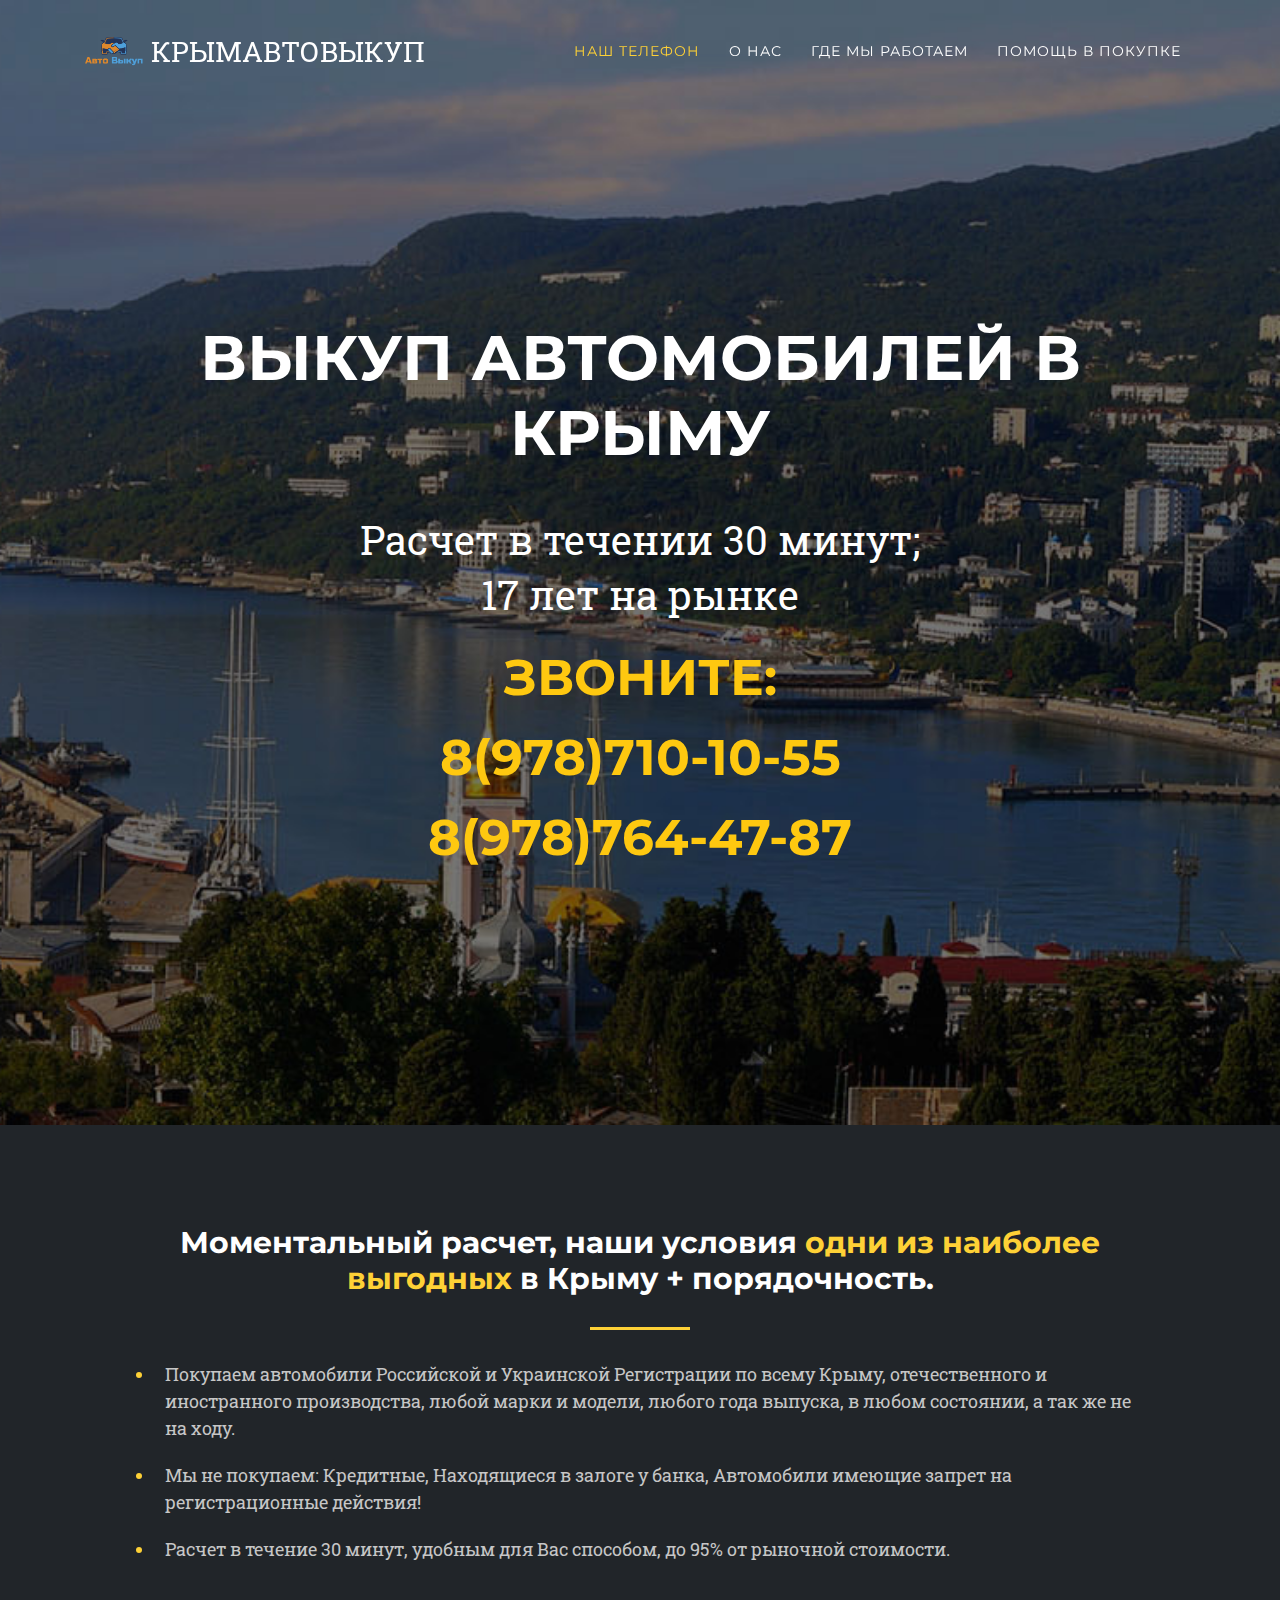
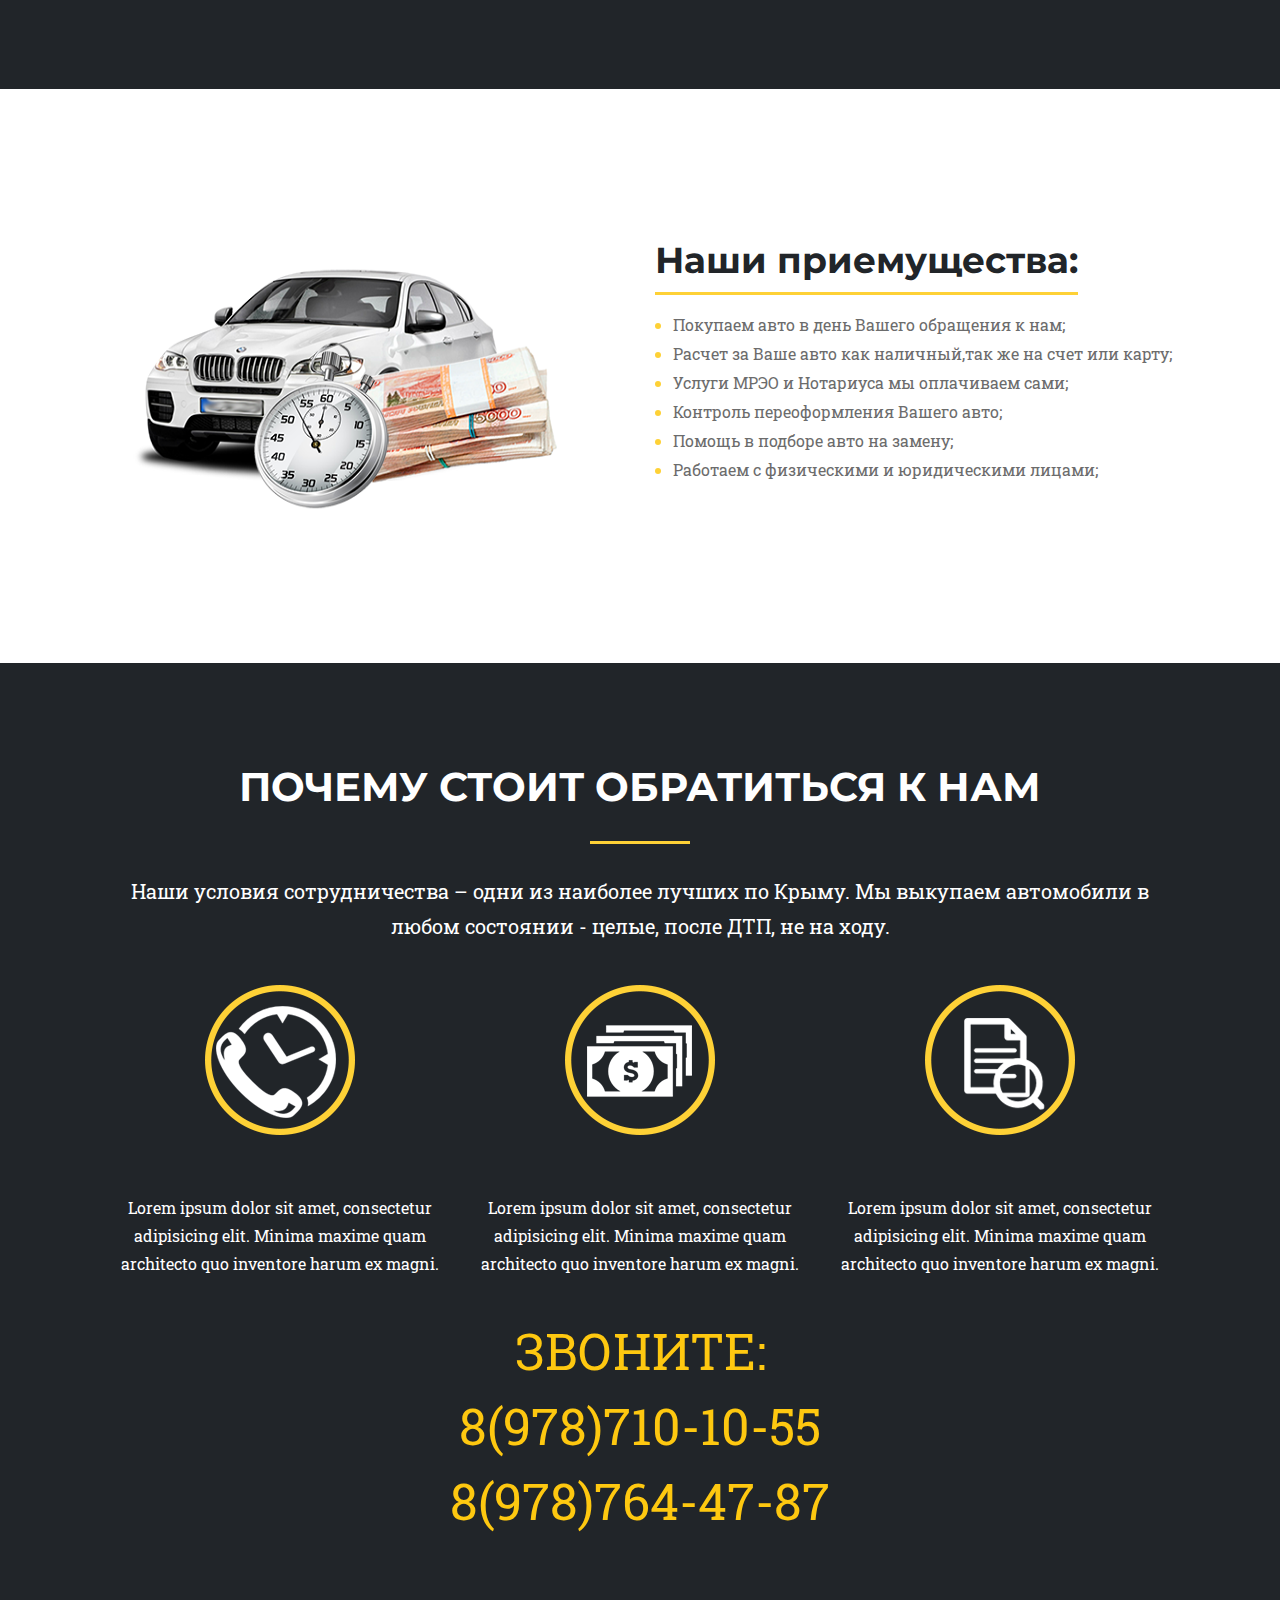
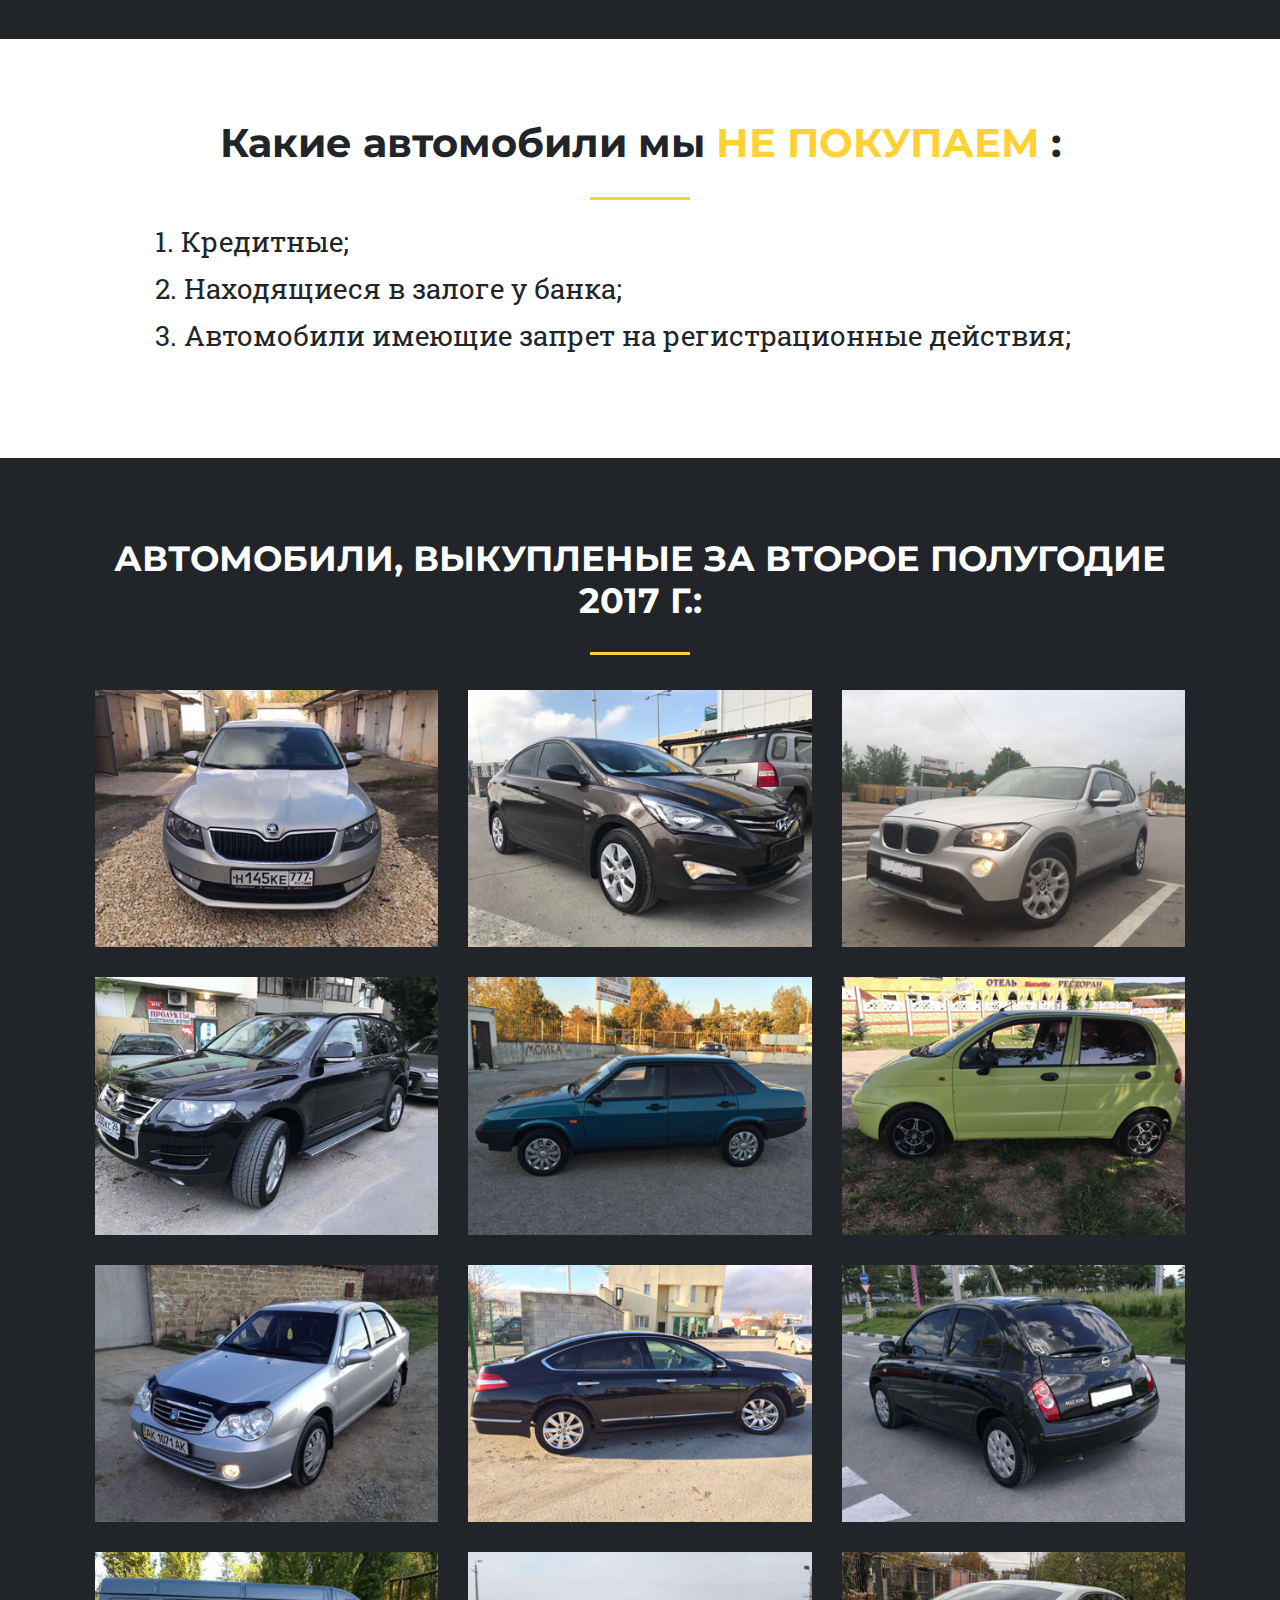
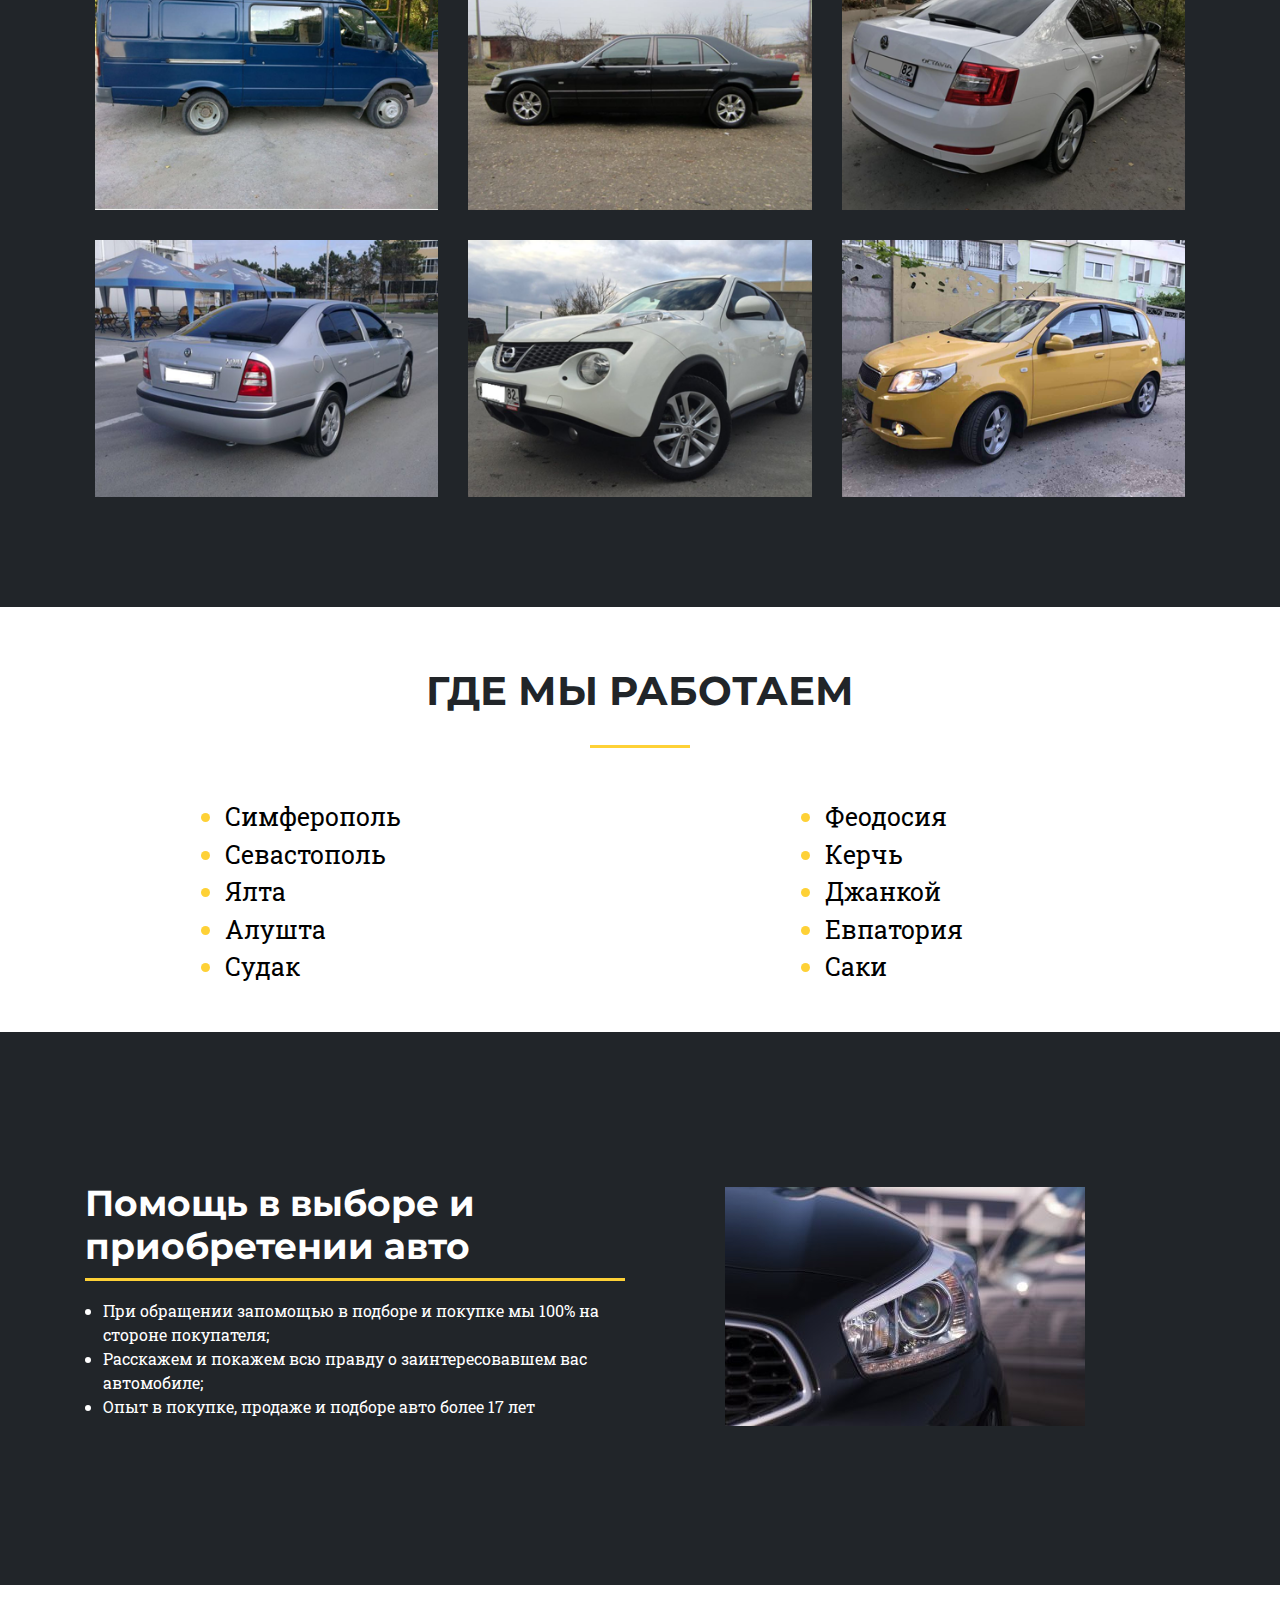
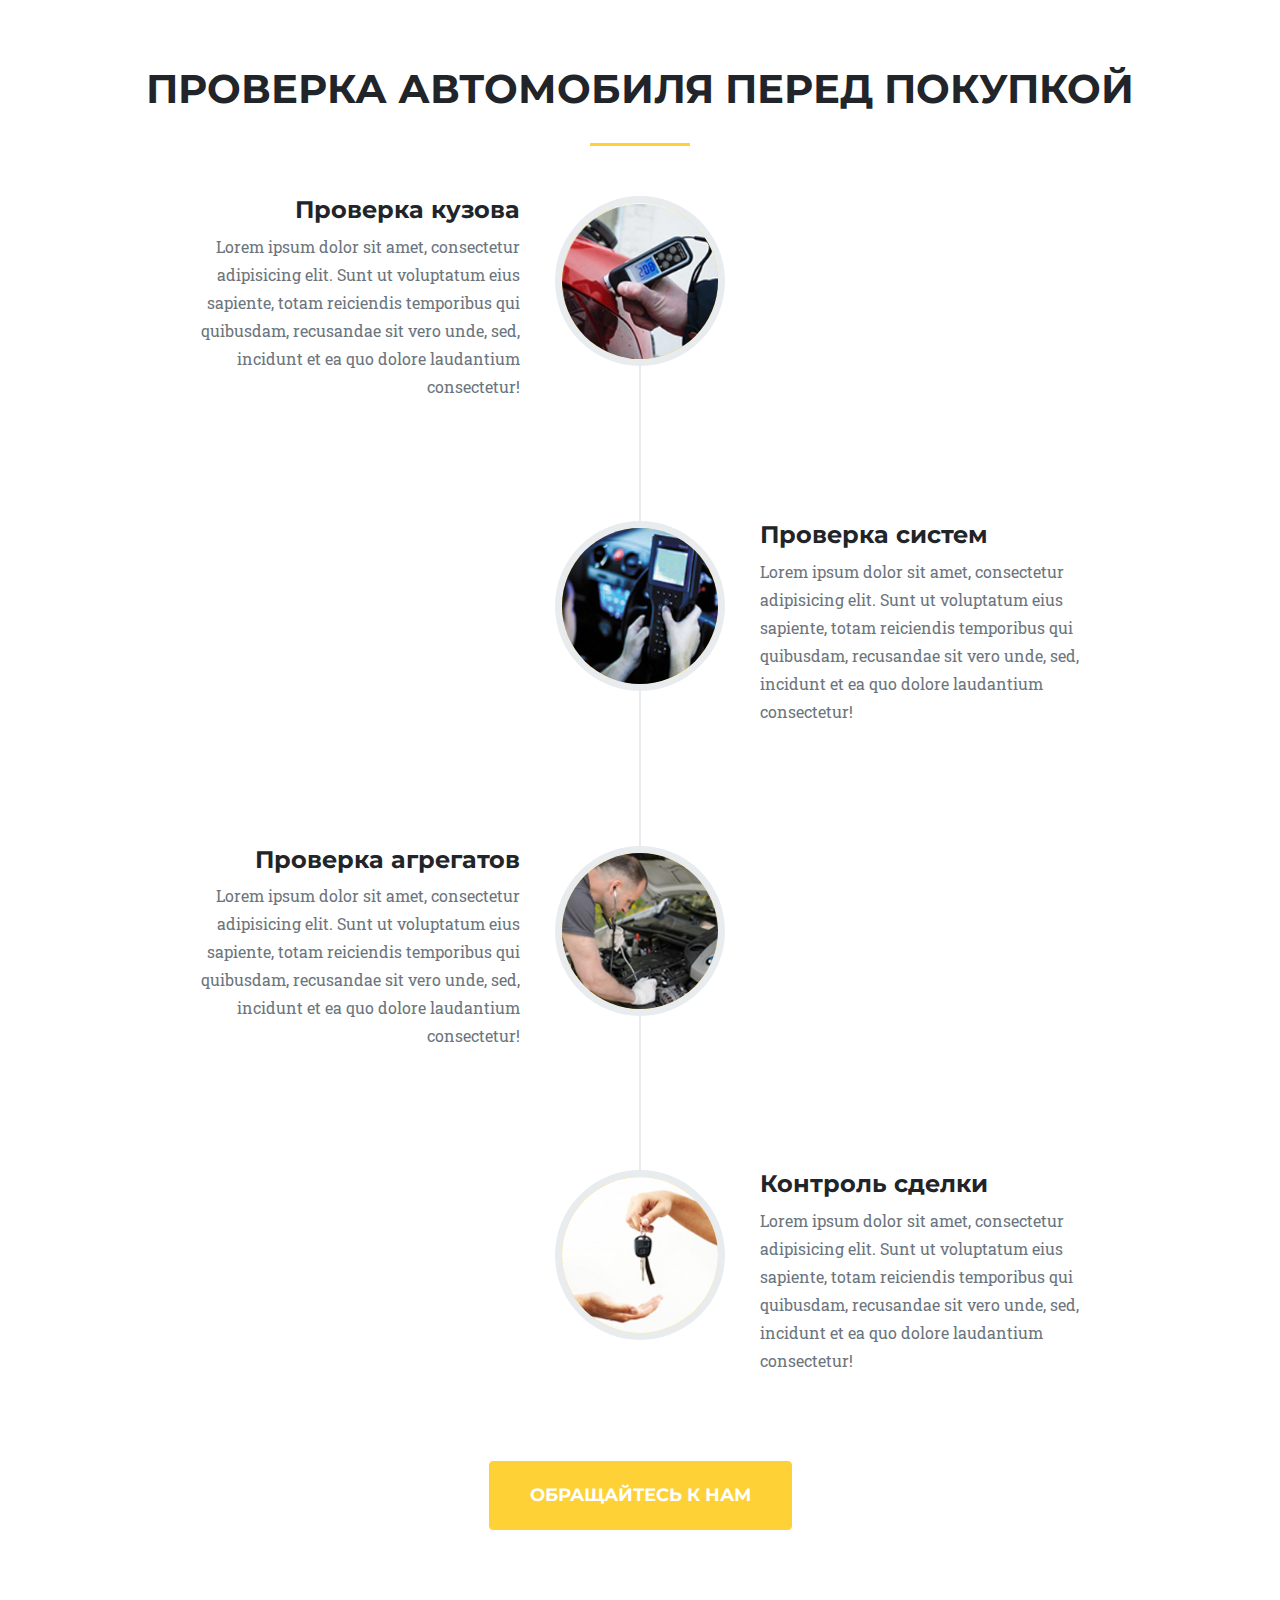
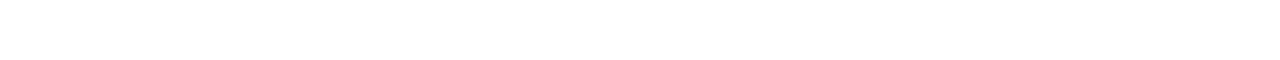
<file: index.html>
<!DOCTYPE html>
<html lang="en">

  <head>

    <meta charset="utf-8">
    <meta name="viewport" content="width=device-width, initial-scale=1, shrink-to-fit=no">
    <meta name="description" content="">
    <meta name="author" content="">

    <title>Продать автомобиль в Крыму</title>

    <!-- Bootstrap core CSS -->
    <link href="vendor/bootstrap/css/bootstrap.min.css" rel="stylesheet">

    <!-- Custom fonts for this template -->
    <link href="vendor/font-awesome/css/font-awesome.min.css" rel="stylesheet" type="text/css">
    <link href="https://fonts.googleapis.com/css?family=Montserrat:400,700" rel="stylesheet" type="text/css">
    <link href='https://fonts.googleapis.com/css?family=Kaushan+Script' rel='stylesheet' type='text/css'>
    <link href='https://fonts.googleapis.com/css?family=Droid+Serif:400,700,400italic,700italic' rel='stylesheet' type='text/css'>
    <link href='https://fonts.googleapis.com/css?family=Roboto+Slab:400,100,300,700' rel='stylesheet' type='text/css'>
    <link rel="stylesheet" href="css/myStyle.css">



    <!-- Custom styles for this template -->
    <link href="css/agency.min.css" rel="stylesheet">
    <link rel="stylesheet" href="css/myMedia.css">
  </head>

  <body id="page-top">

    <!-- Navigation -->
    <nav class="navbar navbar-expand-lg navbar-dark fixed-top" id="mainNav">
      <div class="container">
        <img class="avto-logo" src="img/full_logo.png" alt="logo">
        <a class="navbar-brand js-scroll-trigger" href="#page-top">крымавтовыкуп</a>
        <button class="navbar-toggler navbar-toggler-right" type="button" data-toggle="collapse" data-target="#navbarResponsive" aria-controls="navbarResponsive" aria-expanded="false" aria-label="Toggle navigation">
          Menu
          <i class="fa fa-bars"></i>
        </button>
        <div class="collapse navbar-collapse" id="navbarResponsive">
          <ul class="navbar-nav text-uppercase ml-auto">
            <li class="nav-item">
              <a class="nav-link js-scroll-trigger" href="#page-top">Наш телефон</a>
            </li>
            <li class="nav-item">
              <a class="nav-link js-scroll-trigger" href="#about-us">О нас</a>
            </li>
            <li class="nav-item">
              <a class="nav-link js-scroll-trigger" href="#map">Где мы работаем</a>
            </li>
            <li class="nav-item">
              <a class="nav-link js-scroll-trigger" href="#our_assist">Помощь в покупке</a>
            </li>
          </ul>
        </div>
      </div>
    </nav>

    <!-- Header -->
    <header class="masthead">
      <div class="container">
        <div class="intro-text">
          <div id="our_contact" class="intro-heading text-uppercase ransom">Выкуп автомобилей в Крыму</div>
          <div ></div>
          <div class="intro-lead-in">Расчет в течении 30 минут;</div>
          <div class="intro-lead-in">17 лет на рынке</div>
          <!--<a class="btn btn-primary btn-xl text-uppercase js-scroll-trigger" href="#services">Tell Me More</a>-->
          <div  class="intro-heading text-uppercase"><span >Звоните: <br> 8(978)710-10-55<br>8(978)764-47-87</span></div>
        </div>
      </div>
    </header>

    <!--about-us-->
    <section id="about-us">
      <div class="container">
        <div class="row">
          <div class="col-lg-12 text-center block_about">
            <h2>Моментальный расчет, наши условия <span class="dot_color">одни из наиболее выгодных </span>в Крыму + порядочность.</h2>
            <ul>
              <li><span class="dot_color">Покупаем автомобили Российской и Украинской Регистрации по всему Крыму, отечественного и иностранного производства, любой марки и модели,
              любого года выпуска, в любом состоянии, а так же не на ходу.</span></li>
              <li><span class="dot_color">Мы не покупаем: Кредитные, Находящиеся в залоге у банка, Автомобили имеющие запрет на регистрационные действия!</span></li>
              <li><span class="dot_color">Расчет в течение 30 минут, удобным для Вас способом, до 95% от рыночной стоимости.</span></li>
            </ul>

            <!--<div class="intro-heading text-uppercase"><span id="our_contact">Звоните +7(978)209-11-17</span></div>-->
          </div>
        </div>
      </div>
    </section>

    <!--our-advantage-->
    <section id="our_advantage">
      <div class="container">
        <div class="row">
          <div class="col-lg-6">
            <div class="our_left">
              <img class="mw-wid" src="img/orig.png" alt="">
            </div>
          </div>
          <div class="col-lg-6">
            <div class="our_right">
              <h3>Наши приемущества:</h3>
                <ul>
                  <li><span>Покупаем авто  в день Вашего обращения к нам;</span></li>
                  <li><span>Расчет за Ваше авто как наличный,так же на счет или карту;</span></li>
                  <li><span>Услуги МРЭО и Нотариуса мы оплачиваем сами;</span></li>
                  <li><span>Контроль переоформления Вашего авто;</span></li>
                  <li><span>Помощь в подборе авто на замену;</span></li>
                  <li><span>Работаем с физическими и юридическими лицами;</span></li>
                </ul>
            </div>
          </div>
        </div>
      </div>
    </section>

    <!--number_block -->
    <!--<section id="number_block">
      <div class="container">
        <div class="row">
          <div class="col-lg-12 text-center numbers">
            <h2>Куплю ваше авто быстро, дорого и безопасно!</h2>
          </div>

          <div class="col-lg-4">
            <p>+7(978)209-11-17</p>
          </div>

        </div>
      </div>
    </section>-->

    <!-- Services -->
    <section id="services">
      <div class="container">
        <div class="row">
          <div class="col-lg-12 text-center">
            <h2 class="section-heading text-uppercase">Почему стоит обратиться к нам</h2>
            <p class="text-muted">Наши условия сотрудничества – одни из наиболее лучших по Крыму. Мы выкупаем автомобили в любом состоянии - целые, после ДТП, не на ходу.</p>
          </div>
        </div>
        <div class="row text-center icons">
          <div class="col-md-4">
            <img src="img/time_icon.png" alt="time_icon">
            <h4 class="service-heading">Быстро</h4>
            <p class="text-muted">Lorem ipsum dolor sit amet, consectetur adipisicing elit. Minima maxime quam architecto quo inventore harum ex magni.</p>
          </div>
          <div class="col-md-4">
            <img src="img/money_icon.png" alt="money_icon">
            <h4 class="service-heading">Дорого</h4>
            <p class="text-muted">Lorem ipsum dolor sit amet, consectetur adipisicing elit. Minima maxime quam architecto quo inventore harum ex magni.</p>
          </div>
          <div class="col-md-4">
            <img src="img/document_icon.png" alt="document_icon">
            <h4 class="service-heading">Безопасно</h4>
            <p class="text-muted">Lorem ipsum dolor sit amet, consectetur adipisicing elit. Minima maxime quam architecto quo inventore harum ex magni.</p>
          </div>
        </div>
        <div class="intro-heading text-uppercase serv_namber"><span class="serv_namb">Звоните: <br> 8(978)710-10-55<br>8(978)764-47-87</span></div>
        <!--<div class="col-lg-12 text-center">
          <div id="to_namber" class="btn btn-primary btn-xl text-uppercase js-scroll-trigger">Звоните</div>
        </div>-->
      </div>
    </section>

    <!--Warning-section-->
    <section id="warning_block">
      <div class="container">
        <div class="row">
          <div class="col-lg-12 text-center warning">
            <h2>Какие автомобили мы <span>не покупаем </span>:</h2>
            <ul>
              <li>1. Кредитные;</li>
              <li>2. Находящиеся в залоге у банка;</li>
              <li>3. Автомобили имеющие запрет на регистрационные действия;</li>
            </ul>
          </div>
        </div>
      </div>
    </section>


    <!-- Portfolio Grid -->
    <section class="bg-light" id="portfolio">
      <div class="container">
        <div class="row">
          <div class="col-lg-12 text-center">
            <h2 class="section-heading text-uppercase portfolio-title">Автомобили, выкупленые за второе полугодие 2017 г.:</h2>
          </div>
        </div>
        <div class="row row-down">
          <div class="col-md-4 col-sm-6 portfolio-item">
            <a class="portfolio-link" data-toggle="modal" href="#portfolioModal1">
              <div class="portfolio-hover">
                <div class="portfolio-hover-content">
                  <i class="fa fa-plus fa-3x"></i>
                </div>
              </div>
              <img class="img-fluid" src="img/auto/auto_1.png" alt="">
            </a>
          </div>
          <div class="col-md-4 col-sm-6 portfolio-item">
            <a class="portfolio-link" data-toggle="modal" href="#portfolioModal2">
              <div class="portfolio-hover">
                <div class="portfolio-hover-content">
                  <i class="fa fa-plus fa-3x"></i>
                </div>
              </div>
              <img class="img-fluid" src="img/auto/auto_2.png" alt="">
            </a>
          </div>
          <div class="col-md-4 col-sm-6 portfolio-item">
            <a class="portfolio-link" data-toggle="modal" href="#portfolioModal3">
              <div class="portfolio-hover">
                <div class="portfolio-hover-content">
                  <i class="fa fa-plus fa-3x"></i>
                </div>
              </div>
              <img class="img-fluid" src="img/auto/auto_3.png" alt="">
            </a>
          </div>
          <div class="col-md-4 col-sm-6 portfolio-item">
            <a class="portfolio-link" data-toggle="modal" href="#portfolioModal4">
              <div class="portfolio-hover">
                <div class="portfolio-hover-content">
                  <i class="fa fa-plus fa-3x"></i>
                </div>
              </div>
              <img class="img-fluid" src="img/auto/auto_4.png" alt="">
            </a>
          </div>
          <div class="col-md-4 col-sm-6 portfolio-item">
            <a class="portfolio-link" data-toggle="modal" href="#portfolioModal5">
              <div class="portfolio-hover">
                <div class="portfolio-hover-content">
                  <i class="fa fa-plus fa-3x"></i>
                </div>
              </div>
              <img class="img-fluid" src="img/auto/auto_5.png" alt="">
            </a>
          </div>
          <div class="col-md-4 col-sm-6 portfolio-item">
            <a class="portfolio-link" data-toggle="modal" href="#portfolioModal6">
              <div class="portfolio-hover">
                <div class="portfolio-hover-content">
                  <i class="fa fa-plus fa-3x"></i>
                </div>
              </div>
              <img class="img-fluid" src="img/auto/auto_6.png" alt="">
            </a>
          </div>
          <div class="col-md-4 col-sm-6 portfolio-item">
            <a class="portfolio-link" data-toggle="modal" href="#portfolioModal7">
              <div class="portfolio-hover">
                <div class="portfolio-hover-content">
                  <i class="fa fa-plus fa-3x"></i>
                </div>
              </div>
              <img class="img-fluid" src="img/auto/auto_7.png" alt="">
            </a>
          </div>
          <div class="col-md-4 col-sm-6 portfolio-item">
            <a class="portfolio-link" data-toggle="modal" href="#portfolioModal8">
              <div class="portfolio-hover">
                <div class="portfolio-hover-content">
                  <i class="fa fa-plus fa-3x"></i>
                </div>
              </div>
              <img class="img-fluid" src="img/auto/auto_8.png" alt="">
            </a>
          </div>
          <div class="col-md-4 col-sm-6 portfolio-item">
            <a class="portfolio-link" data-toggle="modal" href="#portfolioModal9">
              <div class="portfolio-hover">
                <div class="portfolio-hover-content">
                  <i class="fa fa-plus fa-3x"></i>
                </div>
              </div>
              <img class="img-fluid" src="img/auto/auto_9.png" alt="">
            </a>
          </div>
          <div class="col-md-4 col-sm-6 portfolio-item">
            <a class="portfolio-link" data-toggle="modal" href="#portfolioModal10">
              <div class="portfolio-hover">
                <div class="portfolio-hover-content">
                  <i class="fa fa-plus fa-3x"></i>
                </div>
              </div>
              <img class="img-fluid" src="img/auto/auto_10.png" alt="">
            </a>
          </div>
          <div class="col-md-4 col-sm-6 portfolio-item">
            <a class="portfolio-link" data-toggle="modal" href="#portfolioModal11">
              <div class="portfolio-hover">
                <div class="portfolio-hover-content">
                  <i class="fa fa-plus fa-3x"></i>
                </div>
              </div>
              <img class="img-fluid" src="img/auto/auto_11.png" alt="">
            </a>
          </div>
          <div class="col-md-4 col-sm-6 portfolio-item">
            <a class="portfolio-link" data-toggle="modal" href="#portfolioModal12">
              <div class="portfolio-hover">
                <div class="portfolio-hover-content">
                  <i class="fa fa-plus fa-3x"></i>
                </div>
              </div>
              <img class="img-fluid" src="img/auto/auto_12.png" alt="">
            </a>
          </div>
          <div class="col-md-4 col-sm-6 portfolio-item">
            <a class="portfolio-link" data-toggle="modal" href="#portfolioModal13">
              <div class="portfolio-hover">
                <div class="portfolio-hover-content">
                  <i class="fa fa-plus fa-3x"></i>
                </div>
              </div>
              <img class="img-fluid" src="img/auto/auto_13.png" alt="">
            </a>
          </div>
          <div class="col-md-4 col-sm-6 portfolio-item">
            <a class="portfolio-link" data-toggle="modal" href="#portfolioModal14">
              <div class="portfolio-hover">
                <div class="portfolio-hover-content">
                  <i class="fa fa-plus fa-3x"></i>
                </div>
              </div>
              <img class="img-fluid" src="img/auto/auto_14.png" alt="">
            </a>
          </div>
          <div class="col-md-4 col-sm-6 portfolio-item">
            <a class="portfolio-link" data-toggle="modal" href="#portfolioModal15">
              <div class="portfolio-hover">
                <div class="portfolio-hover-content">
                  <i class="fa fa-plus fa-3x"></i>
                </div>
              </div>
              <img class="img-fluid" src="img/auto/auto_15.png" alt="">
            </a>
          </div>
        </div>
      </div>
    </section>
    <!--Map-->
    <section id="map" class="our_map">
      <div class="container">
        <div class="row">
          <div class="col-lg-12">
            <h2 class="section-heading text-uppercase map-title">Где мы работаем</h2>
            <div class="row">
              <div class="col-lg-6 col-sm-6">
                <div class="city-list-left">
                  <ul id="click-up">
                    <li><a class="list-item" href="#our_contact">Симферополь</a></li>
                    <li><a class="list-item" href="#our_contact">Севастополь</a></li>
                    <li><a class="list-item" href="#our_contact">Ялта</a></li>
                    <li><a class="list-item" href="#our_contact">Алушта</a></li>
                    <li><a class="list-item" href="#our_contact">Судак</a></li>
                  </ul>
                </div>
              </div>
              <div class="col-lg-6 col-sm-6">
                <div class="city-list-right">
                  <ul id="click-up-too">
                    <li><a class="list-item" href="#our_contact">Феодосия</a></li>
                    <li><a class="list-item" href="#our_contact">Керчь</a></li>
                    <li><a class="list-item" href="#our_contact">Джанкой</a></li>
                    <li><a class="list-item" href="#our_contact">Евпатория</a></li>
                    <li><a class="list-item" href="#our_contact">Саки</a></li>
                  </ul>
                </div>
              </div>
            </div>
          </div>
        </div>
      </div>
    </section>
    <!--assist-->
    <section id="our_assist">
      <div class="container">
        <div class="row">
          <div class="col-lg-6">
            <div class="assist_left">
              <h3>Помощь в выборе и приобретении авто</h3>
                <ul>
                  <li>При обращении запомощью в подборе и покупке мы 100% на стороне покупателя;</li>
                  <li>Расскажем и покажем всю правду о заинтересовавшем вас автомобиле;</li>
                  <li>Опыт в покупке, продаже и подборе авто более 17 лет</li>
                </ul>
            </div>
          </div>
          <div class="col-lg-6">
            <div class="assist_right">
              <img class="mw-wid" src="img/auto_face.jpg" alt="">
            </div>
          </div>

        </div>
      </div>
    </section>


    <!-- auto check -->
    <section id="auto_check">
      <div class="container">
        <div class="row">
          <div class="col-lg-12 text-center">
            <h2 class="section-heading text-uppercase check_title">Проверка автомобиля перед покупкой</h2>
          </div>
        </div>
        <div class="row">
          <div class="col-lg-12">
            <ul class="timeline">
              <li>
                <div class="timeline-image">
                  <img class="rounded-circle img-fluid" src="img/check4.jpg" alt="">
                </div>
                <div class="timeline-panel">
                  <div class="timeline-heading">
                    <h4 class="subheading">Проверка кузова</h4>
                  </div>
                  <div class="timeline-body">
                    <p class="text-muted">Lorem ipsum dolor sit amet, consectetur adipisicing elit. Sunt ut voluptatum eius sapiente, totam reiciendis temporibus qui quibusdam, recusandae sit vero unde, sed, incidunt et ea quo dolore laudantium consectetur!</p>
                  </div>
                </div>
              </li>
              <li class="timeline-inverted">
                <div class="timeline-image">
                  <img class="rounded-circle img-fluid" src="img/check.jpg" alt="">
                </div>
                <div class="timeline-panel">
                  <div class="timeline-heading">
                    <h4 class="subheading">Проверка систем</h4>
                  </div>
                  <div class="timeline-body">
                    <p class="text-muted">Lorem ipsum dolor sit amet, consectetur adipisicing elit. Sunt ut voluptatum eius sapiente, totam reiciendis temporibus qui quibusdam, recusandae sit vero unde, sed, incidunt et ea quo dolore laudantium consectetur!</p>
                  </div>
                </div>
              </li>
              <li>
                <div class="timeline-image">
                  <img class="rounded-circle img-fluid" src="img/check3.jpg" alt="">
                </div>
                <div class="timeline-panel">
                  <div class="timeline-heading">
                    <h4 class="subheading">Проверка агрегатов</h4>
                  </div>
                  <div class="timeline-body">
                    <p class="text-muted">Lorem ipsum dolor sit amet, consectetur adipisicing elit. Sunt ut voluptatum eius sapiente, totam reiciendis temporibus qui quibusdam, recusandae sit vero unde, sed, incidunt et ea quo dolore laudantium consectetur!</p>
                  </div>
                </div>
              </li>
              <li class="timeline-inverted">
                <div class="timeline-image">
                  <img class="rounded-circle img-fluid" src="img/check2.jpg" alt="">
                </div>
                <div class="timeline-panel">
                  <div class="timeline-heading">
                    <h4 class="subheading">Контроль сделки</h4>
                  </div>
                  <div class="timeline-body">
                    <p class="text-muted">Lorem ipsum dolor sit amet, consectetur adipisicing elit. Sunt ut voluptatum eius sapiente, totam reiciendis temporibus qui quibusdam, recusandae sit vero unde, sed, incidunt et ea quo dolore laudantium consectetur!</p>
                  </div>
                </div>
              </li>
            </ul>
          </div>
        </div>
        <div class="col-lg-12 text-center">
          <div id="to_namber" class="btn btn-primary btn-xl text-uppercase js-scroll-trigger">Обращайтесь к нам</div>
        </div>
      </div>
    </section>

    <!-- Team -->
    <!--<section class="bg-light" id="team">
      <div class="container">
        <div class="row">
          <div class="col-lg-12 text-center">
            <h2 class="section-heading text-uppercase">Our Amazing Team</h2>
            <h3 class="section-subheading text-muted">Lorem ipsum dolor sit amet consectetur.</h3>
          </div>
        </div>
        <div class="row">
          <div class="col-sm-4">
            <div class="team-member">
              <img class="mx-auto rounded-circle" src="img/team/1.jpg" alt="">
              <h4>Kay Garland</h4>
              <p class="text-muted">Lead Designer</p>
              <ul class="list-inline social-buttons">
                <li class="list-inline-item">
                  <a href="#">
                    <i class="fa fa-twitter"></i>
                  </a>
                </li>
                <li class="list-inline-item">
                  <a href="#">
                    <i class="fa fa-facebook"></i>
                  </a>
                </li>
                <li class="list-inline-item">
                  <a href="#">
                    <i class="fa fa-linkedin"></i>
                  </a>
                </li>
              </ul>
            </div>
          </div>
          <div class="col-sm-4">
            <div class="team-member">
              <img class="mx-auto rounded-circle" src="img/team/2.jpg" alt="">
              <h4>Larry Parker</h4>
              <p class="text-muted">Lead Marketer</p>
              <ul class="list-inline social-buttons">
                <li class="list-inline-item">
                  <a href="#">
                    <i class="fa fa-twitter"></i>
                  </a>
                </li>
                <li class="list-inline-item">
                  <a href="#">
                    <i class="fa fa-facebook"></i>
                  </a>
                </li>
                <li class="list-inline-item">
                  <a href="#">
                    <i class="fa fa-linkedin"></i>
                  </a>
                </li>
              </ul>
            </div>
          </div>
          <div class="col-sm-4">
            <div class="team-member">
              <img class="mx-auto rounded-circle" src="img/team/3.jpg" alt="">
              <h4>Diana Pertersen</h4>
              <p class="text-muted">Lead Developer</p>
              <ul class="list-inline social-buttons">
                <li class="list-inline-item">
                  <a href="#">
                    <i class="fa fa-twitter"></i>
                  </a>
                </li>
                <li class="list-inline-item">
                  <a href="#">
                    <i class="fa fa-facebook"></i>
                  </a>
                </li>
                <li class="list-inline-item">
                  <a href="#">
                    <i class="fa fa-linkedin"></i>
                  </a>
                </li>
              </ul>
            </div>
          </div>
        </div>
        <div class="row">
          <div class="col-lg-8 mx-auto text-center">
            <p class="large text-muted">Lorem ipsum dolor sit amet, consectetur adipisicing elit. Aut eaque, laboriosam veritatis, quos non quis ad perspiciatis, totam corporis ea, alias ut unde.</p>
          </div>
        </div>
      </div>
    </section>-->

    <!-- Clients -->
    <!--<section class="py-5">
      <div class="container">
        <div class="row">
          <div class="col-md-3 col-sm-6">
            <a href="#">
              <img class="img-fluid d-block mx-auto" src="img/logos/envato.jpg" alt="">
            </a>
          </div>
          <div class="col-md-3 col-sm-6">
            <a href="#">
              <img class="img-fluid d-block mx-auto" src="img/logos/designmodo.jpg" alt="">
            </a>
          </div>
          <div class="col-md-3 col-sm-6">
            <a href="#">
              <img class="img-fluid d-block mx-auto" src="img/logos/themeforest.jpg" alt="">
            </a>
          </div>
          <div class="col-md-3 col-sm-6">
            <a href="#">
              <img class="img-fluid d-block mx-auto" src="img/logos/creative-market.jpg" alt="">
            </a>
          </div>
        </div>
      </div>
    </section>-->

    <!-- Contact -->
    <!--<section id="contact">
      <div class="container">
        <div class="row">
          <div class="col-lg-12 text-center contact_row">
            <h2 class="section-heading text-uppercase">Контакты</h2>
            <h3 class="section-subheading text-muted"><span class="colored">Наши условия сотрудничества – одни из наиболее лучших по Крыму. Мы выкупаем автомобили в любом состоянии - целые,  после ДТП, не на ходу.</span></h3>
          </div>
        </div>
        <div class="row">
          <div class="col-lg-12">
            <form id="contactForm" name="sentMessage" novalidate="novalidate">
              <div class="row">
                <div class="col-md-6">
                  <div class="form-group">
                    <input class="form-control" id="name" type="text" placeholder="Имя *" required="required" data-validation-required-message="Пожалуйста введите свое имя">
                    <p class="help-block text-danger"></p>
                  </div>
                  <div class="form-group">
                    <input class="form-control" id="email" type="email" placeholder="Email *" required="required" data-validation-required-message="Пожалуйста введите свой Email">
                    <p class="help-block text-danger"></p>
                  </div>
                  <div class="form-group">
                    <input class="form-control" id="phone" type="tel" placeholder="Телефон *" required="required" data-validation-required-message="Пожалуйста введите свой телефонный номер">
                    <p class="help-block text-danger"></p>
                  </div>
                </div>
                <div class="col-md-6">
                  <div class="form-group">
                    <textarea class="form-control" id="message" placeholder="Ваше сообщение *" required="required" data-validation-required-message="Пожалуйста введите ваше сообщение"></textarea>
                    <p class="help-block text-danger"></p>
                  </div>
                </div>
                <div class="clearfix"></div>
                <div class="col-lg-12 text-center">
                  <div id="success"></div>
                  <button id="sendMessageButton" class="btn btn-primary btn-xl text-uppercase" type="submit">Отправить</button>
                </div>
              </div>
            </form>
          </div>
        </div>
      </div>
    </section>-->

    <!-- Footer -->
    <footer>
      <!--<div class="container">
        <div class="row">
          <div class="col-md-4">
            <span class="copyright">Copyright &copy; Your Website 2018</span>
          </div>
          <div class="col-md-4">
            <ul class="list-inline social-buttons">
              <li class="list-inline-item">
                <a href="#">
                  <i class="fa fa-twitter"></i>
                </a>
              </li>
              <li class="list-inline-item">
                <a href="#">
                  <i class="fa fa-facebook"></i>
                </a>
              </li>
              <li class="list-inline-item">
                <a href="#">
                  <i class="fa fa-linkedin"></i>
                </a>
              </li>
            </ul>
          </div>
          <div class="col-md-4">
            <ul class="list-inline quicklinks">
              <li class="list-inline-item">
                <a href="#">Privacy Policy</a>
              </li>
              <li class="list-inline-item">
                <a href="#">Terms of Use</a>
              </li>
            </ul>
          </div>
        </div>
      </div>-->
    </footer>

    <!-- Portfolio Modals -->

    <!-- Modal 1 -->
    <div class="portfolio-modal modal fade" id="portfolioModal1" tabindex="-1" role="dialog" aria-hidden="true">
      <div class="modal-dialog">
        <div class="modal-content">
          <div class="close-modal" data-dismiss="modal">
            <div class="lr">
              <div class="rl"></div>
            </div>
          </div>
          <div class="container">
            <div class="row">
              <div class="col-lg-8 mx-auto">
                <div class="modal-body">
                  <!-- Project Details Go Here -->
                  <img class="img-fluid d-block mx-auto" src="img/auto/avto1.jpg" alt="">
                  <div class="modal_depiction">
                    <p class="img_title">Lorem ipsum</p>
                    <p>Lorem ipsum dolor sit amet, consectetur adipisicing elit, sed do eiusmod tempor incididunt ut labore et dolore magna aliqua.</p>
                  </div>
                </div>
              </div>
            </div>
          </div>
        </div>
      </div>
    </div>

    <!-- Modal 2 -->
    <div class="portfolio-modal modal fade" id="portfolioModal2" tabindex="-1" role="dialog" aria-hidden="true">
      <div class="modal-dialog">
        <div class="modal-content">
          <div class="close-modal" data-dismiss="modal">
            <div class="lr">
              <div class="rl"></div>
            </div>
          </div>
          <div class="container">
            <div class="row">
              <div class="col-lg-8 mx-auto">
                <div class="modal-body">
                  <!-- Project Details Go Here -->
                  <img class="img-fluid d-block mx-auto" src="img/auto/avto2.jpg" alt="">
                  <div class="modal_depiction">
                    <p class="img_title">Lorem ipsum</p>
                    <p>Lorem ipsum dolor sit amet, consectetur adipisicing elit, sed do eiusmod tempor incididunt ut labore et dolore magna aliqua.</p>
                  </div>
                </div>
              </div>
            </div>
          </div>
        </div>
      </div>
    </div>

    <!-- Modal 3 -->
    <div class="portfolio-modal modal fade" id="portfolioModal3" tabindex="-1" role="dialog" aria-hidden="true">
      <div class="modal-dialog">
        <div class="modal-content">
          <div class="close-modal" data-dismiss="modal">
            <div class="lr">
              <div class="rl"></div>
            </div>
          </div>
          <div class="container">
            <div class="row">
              <div class="col-lg-8 mx-auto">
                <div class="modal-body">
                  <!-- Project Details Go Here -->
                  <img class="img-fluid d-block mx-auto" src="img/auto/avto3.jpg" alt="">
                  <div class="modal_depiction">
                    <p class="img_title">Lorem ipsum</p>
                    <p>Lorem ipsum dolor sit amet, consectetur adipisicing elit, sed do eiusmod tempor incididunt ut labore et dolore magna aliqua.</p>
                  </div>
                </div>
              </div>
            </div>
          </div>
        </div>
      </div>
    </div>

    <!-- Modal 4 -->
    <div class="portfolio-modal modal fade" id="portfolioModal4" tabindex="-1" role="dialog" aria-hidden="true">
      <div class="modal-dialog">
        <div class="modal-content">
          <div class="close-modal" data-dismiss="modal">
            <div class="lr">
              <div class="rl"></div>
            </div>
          </div>
          <div class="container">
            <div class="row">
              <div class="col-lg-8 mx-auto">
                <div class="modal-body">
                  <!-- Project Details Go Here -->
                  <img class="img-fluid d-block mx-auto" src="img/auto/auto4.jpg" alt="">
                  <div class="modal_depiction">
                    <p class="img_title">Lorem ipsum</p>
                    <p>Lorem ipsum dolor sit amet, consectetur adipisicing elit, sed do eiusmod tempor incididunt ut labore et dolore magna aliqua.</p>
                  </div>
                </div>
              </div>
            </div>
          </div>
        </div>
      </div>
    </div>

    <!-- Modal 5 -->
    <div class="portfolio-modal modal fade" id="portfolioModal5" tabindex="-1" role="dialog" aria-hidden="true">
      <div class="modal-dialog">
        <div class="modal-content">
          <div class="close-modal" data-dismiss="modal">
            <div class="lr">
              <div class="rl"></div>
            </div>
          </div>
          <div class="container">
            <div class="row">
              <div class="col-lg-8 mx-auto">
                <div class="modal-body">
                  <!-- Project Details Go Here -->
                  <img class="img-fluid d-block mx-auto" src="img/auto/auto5.jpg" alt="">
                  <div class="modal_depiction">
                    <p class="img_title">Lorem ipsum</p>
                    <p>Lorem ipsum dolor sit amet, consectetur adipisicing elit, sed do eiusmod tempor incididunt ut labore et dolore magna aliqua.</p>
                  </div>
                </div>
              </div>
            </div>
          </div>
        </div>
      </div>
    </div>

    <!-- Modal 6 -->
    <div class="portfolio-modal modal fade" id="portfolioModal6" tabindex="-1" role="dialog" aria-hidden="true">
      <div class="modal-dialog">
        <div class="modal-content">
          <div class="close-modal" data-dismiss="modal">
            <div class="lr">
              <div class="rl"></div>
            </div>
          </div>
          <div class="container">
            <div class="row">
              <div class="col-lg-8 mx-auto">
                <div class="modal-body">
                  <!-- Project Details Go Here -->
                  <img class="img-fluid d-block mx-auto" src="img/auto/auto6.jpg" alt="">
                  <div class="modal_depiction">
                    <p class="img_title">Lorem ipsum</p>
                    <p>Lorem ipsum dolor sit amet, consectetur adipisicing elit, sed do eiusmod tempor incididunt ut labore et dolore magna aliqua.</p>
                  </div>
                </div>
              </div>
            </div>
          </div>
        </div>
      </div>
    </div>

    <!-- Modal 7 -->
    <div class="portfolio-modal modal fade" id="portfolioModal7" tabindex="-1" role="dialog" aria-hidden="true">
      <div class="modal-dialog">
        <div class="modal-content">
          <div class="close-modal" data-dismiss="modal">
            <div class="lr">
              <div class="rl"></div>
            </div>
          </div>
          <div class="container">
            <div class="row">
              <div class="col-lg-8 mx-auto">
                <div class="modal-body">
                  <!-- Project Details Go Here -->
                  <img class="img-fluid d-block mx-auto" src="img/auto/auto7.jpg" alt="">
                  <div class="modal_depiction">
                    <p class="img_title">Lorem ipsum</p>
                    <p>Lorem ipsum dolor sit amet, consectetur adipisicing elit, sed do eiusmod tempor incididunt ut labore et dolore magna aliqua.</p>
                  </div>
                </div>
              </div>
            </div>
          </div>
        </div>
      </div>
    </div>

    <!-- Modal 8 -->
    <div class="portfolio-modal modal fade" id="portfolioModal8" tabindex="-1" role="dialog" aria-hidden="true">
      <div class="modal-dialog">
        <div class="modal-content">
          <div class="close-modal" data-dismiss="modal">
            <div class="lr">
              <div class="rl"></div>
            </div>
          </div>
          <div class="container">
            <div class="row">
              <div class="col-lg-8 mx-auto">
                <div class="modal-body">
                  <!-- Project Details Go Here -->
                  <img class="img-fluid d-block mx-auto" src="img/auto/auto8.jpg" alt="">
                  <div class="modal_depiction">
                    <p class="img_title">Lorem ipsum</p>
                    <p>Lorem ipsum dolor sit amet, consectetur adipisicing elit, sed do eiusmod tempor incididunt ut labore et dolore magna aliqua.</p>
                  </div>
                </div>
              </div>
            </div>
          </div>
        </div>
      </div>
    </div>

    <!-- Modal 9 -->
    <div class="portfolio-modal modal fade" id="portfolioModal9" tabindex="-1" role="dialog" aria-hidden="true">
      <div class="modal-dialog">
        <div class="modal-content">
          <div class="close-modal" data-dismiss="modal">
            <div class="lr">
              <div class="rl"></div>
            </div>
          </div>
          <div class="container">
            <div class="row">
              <div class="col-lg-8 mx-auto">
                <div class="modal-body">
                  <!-- Project Details Go Here -->
                  <img class="img-fluid d-block mx-auto" src="img/auto/auto9.jpg" alt="">
                  <div class="modal_depiction">
                    <p class="img_title">Lorem ipsum</p>
                    <p>Lorem ipsum dolor sit amet, consectetur adipisicing elit, sed do eiusmod tempor incididunt ut labore et dolore magna aliqua.</p>
                  </div>
                </div>
              </div>
            </div>
          </div>
        </div>
      </div>
    </div>

    <!-- Modal 10 -->
    <div class="portfolio-modal modal fade" id="portfolioModal10" tabindex="-1" role="dialog" aria-hidden="true">
      <div class="modal-dialog">
        <div class="modal-content">
          <div class="close-modal" data-dismiss="modal">
            <div class="lr">
              <div class="rl"></div>
            </div>
          </div>
          <div class="container">
            <div class="row">
              <div class="col-lg-8 mx-auto">
                <div class="modal-body">
                  <!-- Project Details Go Here -->
                  <img class="img-fluid d-block mx-auto" src="img/auto/auto10.jpg" alt="">
                  <div class="modal_depiction">
                    <p class="img_title">Lorem ipsum</p>
                    <p>Lorem ipsum dolor sit amet, consectetur adipisicing elit, sed do eiusmod tempor incididunt ut labore et dolore magna aliqua.</p>
                  </div>
                </div>
              </div>
            </div>
          </div>
        </div>
      </div>
    </div>

    <!-- Modal 11 -->
    <div class="portfolio-modal modal fade" id="portfolioModal11" tabindex="-1" role="dialog" aria-hidden="true">
      <div class="modal-dialog">
        <div class="modal-content">
          <div class="close-modal" data-dismiss="modal">
            <div class="lr">
              <div class="rl"></div>
            </div>
          </div>
          <div class="container">
            <div class="row">
              <div class="col-lg-8 mx-auto">
                <div class="modal-body">
                  <!-- Project Details Go Here -->
                  <img class="img-fluid d-block mx-auto" src="img/auto/auto11.jpg" alt="">
                  <div class="modal_depiction">
                    <p class="img_title">Lorem ipsum</p>
                    <p>Lorem ipsum dolor sit amet, consectetur adipisicing elit, sed do eiusmod tempor incididunt ut labore et dolore magna aliqua.</p>
                  </div>
                </div>
              </div>
            </div>
          </div>
        </div>
      </div>
    </div>

    <!-- Modal 12 -->
    <div class="portfolio-modal modal fade" id="portfolioModal12" tabindex="-1" role="dialog" aria-hidden="true">
      <div class="modal-dialog">
        <div class="modal-content">
          <div class="close-modal" data-dismiss="modal">
            <div class="lr">
              <div class="rl"></div>
            </div>
          </div>
          <div class="container">
            <div class="row">
              <div class="col-lg-8 mx-auto">
                <div class="modal-body">
                  <!-- Project Details Go Here -->
                  <img class="img-fluid d-block mx-auto" src="img/auto/auto12.jpg" alt="">
                  <div class="modal_depiction">
                    <p class="img_title">Lorem ipsum</p>
                    <p>Lorem ipsum dolor sit amet, consectetur adipisicing elit, sed do eiusmod tempor incididunt ut labore et dolore magna aliqua.</p>
                  </div>
                </div>
              </div>
            </div>
          </div>
        </div>
      </div>
    </div>

    <!-- Modal 13 -->
    <div class="portfolio-modal modal fade" id="portfolioModal13" tabindex="-1" role="dialog" aria-hidden="true">
      <div class="modal-dialog">
        <div class="modal-content">
          <div class="close-modal" data-dismiss="modal">
            <div class="lr">
              <div class="rl"></div>
            </div>
          </div>
          <div class="container">
            <div class="row">
              <div class="col-lg-8 mx-auto">
                <div class="modal-body">
                  <!-- Project Details Go Here -->
                  <img class="img-fluid d-block mx-auto" src="img/auto/auto13.jpg" alt="">
                  <div class="modal_depiction">
                    <p class="img_title">Lorem ipsum</p>
                    <p>Lorem ipsum dolor sit amet, consectetur adipisicing elit, sed do eiusmod tempor incididunt ut labore et dolore magna aliqua.</p>
                  </div>
                </div>
              </div>
            </div>
          </div>
        </div>
      </div>
    </div>

    <!-- Modal 14 -->
    <div class="portfolio-modal modal fade" id="portfolioModal14" tabindex="-1" role="dialog" aria-hidden="true">
      <div class="modal-dialog">
        <div class="modal-content">
          <div class="close-modal" data-dismiss="modal">
            <div class="lr">
              <div class="rl"></div>
            </div>
          </div>
          <div class="container">
            <div class="row">
              <div class="col-lg-8 mx-auto">
                <div class="modal-body">
                  <!-- Project Details Go Here -->
                  <img class="img-fluid d-block mx-auto" src="img/auto/auto14.jpg" alt="">
                  <div class="modal_depiction">
                    <p class="img_title">Lorem ipsum</p>
                    <p>Lorem ipsum dolor sit amet, consectetur adipisicing elit, sed do eiusmod tempor incididunt ut labore et dolore magna aliqua.</p>
                  </div>
                </div>
              </div>
            </div>
          </div>
        </div>
      </div>
    </div>

    <!-- Modal 15 -->
    <div class="portfolio-modal modal fade" id="portfolioModal15" tabindex="-1" role="dialog" aria-hidden="true">
      <div class="modal-dialog">
        <div class="modal-content">
          <div class="close-modal" data-dismiss="modal">
            <div class="lr">
              <div class="rl"></div>
            </div>
          </div>
          <div class="container">
            <div class="row">
              <div class="col-lg-8 mx-auto">
                <div class="modal-body">
                  <!-- Project Details Go Here -->
                  <img class="img-fluid d-block mx-auto" src="img/auto/auto15.jpg" alt="">
                  <div class="modal_depiction">
                    <p class="img_title">Lorem ipsum</p>
                    <p>Lorem ipsum dolor sit amet, consectetur adipisicing elit, sed do eiusmod tempor incididunt ut labore et dolore magna aliqua.</p>
                  </div>
                </div>
              </div>
            </div>
          </div>
        </div>
      </div>
    </div>


    <!--scroll batton-->
    <!--<div id="overlay"></div>
    <a href="#" id="toTop"></a>-->

    <script src="https://cdnjs.cloudflare.com/ajax/libs/jquery/3.3.1/jquery.min.js"></script>
    <!-- Bootstrap core JavaScript -->
    <script src="vendor/jquery/jquery.min.js"></script>
    <script src="vendor/bootstrap/js/bootstrap.bundle.min.js"></script>

    <!-- Plugin JavaScript -->
    <script src="vendor/jquery-easing/jquery.easing.min.js"></script>

    <!-- Contact form JavaScript -->
    <script src="js/jqBootstrapValidation.js"></script>
    <script src="js/contact_me.js"></script>

    <!-- Custom scripts for this template -->
    <script src="js/agency.min.js"></script>
    <script src="js/scroll.js"></script>


  </body>

</html>
</file>
<file: css/myStyle.css>
.avto-logo{
  width: 66px;
  height: 29px;
  margin-bottom: 1px;
  margin-left: 0px;
  padding-right: 8px;
}
header.masthead .intro-text .intro-lead-in{
  font-family: Roboto Slab;
  font-style: normal;
}
.intro-heading span{
  font-size:50px;
  color:#fec810;
}
.intro-heading{
  margin: 20px 0 0 0;
}
.block_about ul{
  text-align: left;
  margin-top: 21px;
}
.block_about ul li{
  padding: 10px;
  color: #fed136;
  font-size: 18px;
}
.block_about ul li span{
  color: #c6c6c6;
}
#about-us{
  background-color: #212529;
  padding: 100px;
}
.block_about h2{
  color: #fff;
  font-size: 30px;
}
.block_about h2 span{
  color: #fed136;
}
h2:after{
  content: '';
  display: block;
  margin: 0 auto;
  width: 100px;
  padding-top: 30px;
  border-bottom: 3px solid #fed136;
}
.btn-primary{
  margin-top: 50px;
}
.our_left img{
  width: 462px;
  height: 254px;
  margin-top: 20px;
  margin-left: 25px;
}
.our_right h3{
  font-size: 36px;
  display: inline-block;
  border-bottom: 3px solid #fed136;
  padding-bottom: 10px;
}
.our_right ul{
  padding: 10px 0 0 18px;
  color: #6c6c6c;
}
.our_right ul li{
  padding-bottom: 5px;
  color: #fed136;
}
.our_right ul li span{
  color: #6c6c6c;
}
#number_block{
  background-color: #212529;
  padding: 100px;
}
.numbers{
  color: #fff;
}
#number_block p{
  margin-top: 15px;
  text-align: center;
  color: #fff;
  font-size: 36px;
}
#services{
  padding: 100px;
  background: #212529;
}
#services h2{
  color: #fff;
}
#services p{
  font-size: 20px;
  padding-top: 15px;
  color: #fff !important;
}
#services .icons p{
  font-size: 16px;
  padding-top: 0;
}
#services .icons{
  margin-top: 25px;
}
#portfolio{
  padding: 80px;
  background: #212529 !important;
}
#portfolio h2{
  color: #fff;
}

.row-down{
  padding-top: 20px;
}
#portfolio .portfolio-title{
  font-size: 32px;
}
#auto_check{
  padding: 80px 0;
}
#auto_check .check_title{
  margin-bottom: 50px;
}
#warning_block{
  padding: 80px 0;
}
.warning h2{
  font-size: 40px;
}
.warning h2 span{
  text-transform: uppercase;
  color: #fed136;
}
.warning ul{
  text-align: left;
  margin-top: 21px;
  margin-left: 30px;
}
.warning ul li{
  list-style: none;
  font-size: 28px;
  padding-bottom: 5px;
}
.assist_left h3{
  font-size: 36px;
  display: inline-block;
  border-bottom: 3px solid #fed136;
  padding-bottom: 10px;
  color: #fff;
}
.assist_left ul{
  padding: 10px 18px 0 0;
  color: #6c6c6c;
  margin-left: 18px;
  color: #fff;
}
.assist_right img{
  margin-top: 5px;
  margin-left: 70px;
}
#contact .contact_row h3 .colored{
  color: #fff;
}
.modal-body img{
  border: 15px solid #e6e4e4;
  border-radius: 5px;
}
.portfolio-modal .modal-dialog .modal-content{
  background: none;
}
.portfolio-hover-content .fa-plus:before{
 content: "\f00e";
}
.modal-body{
  background: #fff;
}
.img_title{
  font-size: 22px;
  margin-bottom: 15px;
}
.modal_depiction{
  text-align: center;
}
.our_map{
  padding: 60px 0 30px 0;
}
#map .map-title{
  text-align: center;
  margin-bottom: 50px;
}
#our_assist{
  background: #212529;
}
.city-list-left{
  text-align: left;
}
.city-list-right{
}

.city-list-left ul{
  margin-left: 100px;
  font-size: 25px;
  color: #fed136;
}
.city-list-right ul{
  margin-left: 130px;
  font-size: 25px;
  color: #fed136;
}
.city-list-right a{
  color: black;
}
.city-list-left a{
  color: black;
}
.serv_namber{
  text-align: center;
}
/*scroll up*/
#toTop {
 position:fixed;
 z-index:9999;
 bottom:20px;
 right:20px;
 background: url('../img/top.png') no-repeat 20%;
 width: 100px;
 height: 100px;
 border: none;
 padding: 5px;
 cursor: pointer;
 color: transparent;
 text-decoration: none;
 opacity: 0.6;
}
.section{
  background: #212529;
}
</file>
<file: css/myMedia.css>
@media (min-width:767px){

}
@media (min-width:768px){
  header.masthead .intro-text .intro-lead-in{
    font-family: Roboto Slab;
    font-style: normal;
  }

}
@media (min-width:992px){
  header.masthead .intro-text .intro-lead-in{
    font-family: Roboto Slab;
    font-style: normal;
  }
}

@media (max-width:1440px){
 #portfolio .portfolio-title{
   font-size: 35px;
 }
}
@media (max-width:1200px){
 #portfolio .portfolio-title{
   font-size: 28px;
 }
}
@media (max-width:1024px){
 #portfolio .portfolio-title{
   font-size: 24px;
 }
 #mainNav .navbar-nav .nav-item .nav-link{
   font-size: 85%;
 }
}
@media (max-width:768px){
 #portfolio .portfolio-title{
   font-size: 22px;
 }
 .city-list-left ul{
   font-size: 36px;
    margin-left: 40px;
 }
 .city-list-right ul{
   font-size: 36px;
   margin-left: 50px;
 }
}
@media (max-width:320px){
 #portfolio .portfolio-title{
   font-size: 18px;
 }

}
@media (max-width:823px){
  .city-list-right ul {
    margin-left: 45px;
    font-size: 25px;
  }
  .timeline:before{
    height: 1170px;
  }
}
@media (max-width:812px){
  .timeline:before{
    height: 1175px;
  }
  .city-list-left ul {
    margin-left: 85px;
    font-size: 25px;
  }
  .city-list-right ul {
    margin-left: 50px;
    font-size: 25px;
  }
}
@media (max-width:736px){
  .timeline:before{
    height: 700px;
  }
  .city-list-left ul {
    margin-left: 15px;
    font-size: 25px;
  }
  .city-list-right ul {
    margin-left: 60px;
    font-size: 25px;
  }
}
@media (max-width:667px){
  .timeline:before{
    height: 700px;
  }
  .city-list-right ul {
    margin-left: 45px;
  }
}
@media (max-width:640px){
  .timeline:before{
    height: 755px;
  }
}
@media (max-width:568px){
  .timeline:before{
    height: 670px;
  }
  .assist_right img{
    margin-left: 87px;
  }
  .city-list-left ul {
    margin-left: 130px;
    font-size: 30px;
    margin-bottom: 0;
  }
  .city-list-right ul {
    margin-left: 130px;
    font-size: 30px;
  }
}
@media (max-width:414px){
  nav .navbar-brand{
    font-size: 17px;
  }
  #mainNav .navbar-toggler{
    font-size: 10px;
  }
  .block_about h2{
    font-size: 27px;
  }
  .block_about ul li{
    font-size: 16px;
  }
  .our_left img{
    width: 351px;
    height: 197px;
    margin-left: 10px;
  }
  #about-us{
    padding: 100px 0;
  }
  #number_block{
    padding: 100px 0;
  }
  #services{
    padding: 100px 0;
  }
  section h2.section-heading{
    font-size: 28px;
  }
  #services p{
    font-size: 17px;
  }
  .warning h2{
    font-size: 30px;
  }
  .warning ul{
    margin-left: 0;
  }
  .warning ul li{
    font-size: 26px;
  }
  header.masthead .intro-text .intro-heading{
    font-size: 36px;
  }
  .assist_right img{
    width: 340px;
    margin-top: 5px;
    margin-left: 20px;
  }
  .assist_left h3{
    font-size: 30px;
  }
  .timeline:before{
    height: 900px;
  }
  .intro-heading span{
    font-size: 25px;
  }
  #portfolio .portfolio-title{
    font-size: 26px;
  }
  .city-list-left ul {
    margin-left: 70px;
    font-size: 25px;
    margin-bottom: 0;
  }
  .city-list-right ul {
    margin-left: 70px;
    font-size: 25px;
  }
}
@media (max-width:375px) {
  nav .navbar-brand{
    font-size: 17px;
  }
  #mainNav .navbar-toggler{
    font-size: 10px;
  }
  .block_about h2{
    font-size: 27px;
  }
  .block_about ul li{
    font-size: 16px;
  }
  .our_left img{
    width: 351px;
    height: 197px;
    margin-left: -15px;
  }
  #about-us{
    padding: 100px 0;
  }
  #number_block{
    padding: 100px 0;
  }
  #services{
    padding: 100px 0;
  }
  section h2.section-heading{
    font-size: 28px;
  }
  #services p{
    font-size: 17px;
  }
  .warning h2{
    font-size: 30px;
  }
  .warning ul{
    margin-left: 0;
  }
  .warning ul li{
    font-size: 26px;
  }
  header.masthead .intro-text .intro-heading{
    font-size: 36px;
  }
  .assist_right img{
    width: 305px;
    margin-top: 5px;
    margin-left: 20px;
  }
  .assist_left h3{
    font-size: 30px;
  }
  .timeline:before{
    height: 1000px;
  }
  .intro-heading span{
    font-size: 32px;
  }
  #portfolio .portfolio-title{
    font-size: 22px;
  }
  .city-list-left ul {
    font-size: 30px;
    margin-left: 30px;
    margin-bottom: 0;
 }
 .city-list-right ul {
   font-size: 30px;
   margin-left: 30px;
   margin-bottom: 0;
}
.city-list-left ul {
   font-size: 25px;
   margin-left: 50px;
}
.city-list-right ul {
   font-size: 25px;
   margin-left: 50px;
}
}
@media (max-width:360px){
  .timeline:before{
    height: 1190px;
  }
}

@media (max-width:320px) {
  nav .navbar-brand{
    font-size: 14px;
  }
  header.masthead .intro-text .intro-heading{
    font-size: 34px;
  }
  .our_left img{
    width: 319px;
    height: 192px;
    margin-left: -15px;
  }
  .our_right h3{
    font-size: 32px;
  }
  #number_block h2{
    font-size: 28px;
  }
  .warning ul li{
    font-size: 24px;
  }
  #portfolio{
    padding: 100px 0;
  }
  .assist_right img{
    margin-left: -1px;
  }
  #to_namber{
    margin-left: -22px;
  }
  .text-muted{
    font-size: 14px;
  }
  .block_about h2{
    font-size: 24px;
  }
  .intro-heading span{
    font-size: 30px;
  }
  .services .serv_namb{
     font-size: 22px;
   }
  .city-list-left ul {
    font-size: 22px;
    margin-left: 35px;
  }
  .city-list-right ul {
    font-size: 22px;
    margin-left: 35px;
  }
  #toTop{
    width: 70px;
    height: 70px;
    background: url("../img/top-media.png") no-repeat 20%;
  }
}
</file>
<file: css/agency.min.css>
/*!
 * Start Bootstrap - Agency v4.1.1 (https://startbootstrap.com/template-overviews/agency)
 * Copyright 2013-2018 Start Bootstrap
 * Licensed under MIT (https://github.com/BlackrockDigital/startbootstrap-agency/blob/master/LICENSE)
 */body
{
	overflow-x:hidden;
	font-family:'Roboto Slab','Helvetica Neue',Helvetica,Arial,sans-serif
}
p
{
	line-height:1.75
}
a
{
	color:#fed136
}
a:hover
{
	color:#fec503
}
.text-primary
{
	color:#fed136!important
}
h1,h2,h3,h4,h5,h6
{
	font-weight:700;
	font-family:Montserrat,'Helvetica Neue',Helvetica,Arial,sans-serif
}
section
{
	padding:100px 0
}
section h2.section-heading
{
	font-size:40px;
	margin-top:0;
	margin-bottom:15px
}
section h3.section-subheading
{
	font-size:16px;
	font-weight:400;
	font-style:italic;
	margin-bottom:75px;
	text-transform:none;
	font-family:'Droid Serif','Helvetica Neue',Helvetica,Arial,sans-serif
}
@media (min-width:768px)
{
	section
{
	padding:150px 0
}
}.btn
{
	font-family:Montserrat,'Helvetica Neue',Helvetica,Arial,sans-serif;
	font-weight:700
}
.btn-xl
{
	font-size:18px;
	padding:20px 40px
}
.btn-primary
{
	background-color:#fed136;
	border-color:#fed136
}
.btn-primary:active,.btn-primary:focus,.btn-primary:hover
{
	background-color:#fec810!important;
	border-color:#fec810!important;
	color:#fff
}
.btn-primary:active,.btn-primary:focus
{
	box-shadow:0 0 0 .2rem rgba(254,209,55,.5)!important
}
::-moz-selection
{
	background:#fed136;
	text-shadow:none
}
::selection
{
	background:#fed136;
	text-shadow:none
}
img::selection
{
	background:0 0
}
img::-moz-selection
{
	background:0 0
}
#mainNav
{
	background-color:#212529
}
#mainNav .navbar-toggler
{
	font-size:12px;
	right:0;
	padding:13px;
	text-transform:uppercase;
	color:#fff;
	border:0;
	background-color:#fed136;
	font-family:Montserrat,'Helvetica Neue',Helvetica,Arial,sans-serif
}
#mainNav .navbar-brand
{
	color:#fff;
 text-transform: uppercase;
}
#mainNav .navbar-brand.active,#mainNav .navbar-brand:active,#mainNav .navbar-brand:focus,#mainNav .navbar-brand:hover
{
	color:#fec503
}
#mainNav .navbar-nav .nav-item .nav-link
{
	font-size:90%;
	font-weight:400;
	padding:.75em 0;
	letter-spacing:1px;
	color:#fff;
	font-family:Montserrat,'Helvetica Neue',Helvetica,Arial,sans-serif
}
#mainNav .navbar-nav .nav-item .nav-link.active,#mainNav .navbar-nav .nav-item .nav-link:hover
{
	color:#fed136
}
@media (min-width:992px)
{
	#mainNav
{
	padding-top:25px;
	padding-bottom:25px;
-webkit-transition:padding-top .3s,padding-bottom .3s;
-moz-transition:padding-top .3s,padding-bottom .3s;
	transition:padding-top .3s,padding-bottom .3s;
	border:none;
	background-color:transparent
}
#mainNav .navbar-brand
{
	font-size:1.75em;
-webkit-transition:all .3s;
-moz-transition:all .3s;
	transition:all .3s
}
#mainNav .navbar-nav .nav-item .nav-link
{
	padding:1.1em 1em!important
}
#mainNav.navbar-shrink
{
	padding-top:0;
	padding-bottom:0;
	background-color:#212529
}
#mainNav.navbar-shrink .navbar-brand
{
	font-size:1.25em;
	padding:12px 0
}
}header.masthead
{
	text-align:center;
	color:#fff;
	background-image:url(../img/header-bg.jpg);
	background-repeat:no-repeat;
	background-attachment:scroll;
	background-position:center center;
-webkit-background-size:cover;
-moz-background-size:cover;
-o-background-size:cover;
	background-size:cover
}
header.masthead .intro-text
{
	padding-top:150px;
	padding-bottom:100px
}
header.masthead .intro-text .intro-lead-in
{
	font-size:22px;
	font-style:italic;
	line-height:22px;
	margin-bottom:25px;
	font-family:'Droid Serif','Helvetica Neue',Helvetica,Arial,sans-serif
}
header.masthead .intro-text .intro-heading
{
	font-size:50px;
	font-weight:700;
	line-height:50px;
	margin-bottom:15px;
	font-family:Montserrat,'Helvetica Neue',Helvetica,Arial,sans-serif
}
@media (min-width:768px)
{
	header.masthead .intro-text
{
	padding-top:300px;
	padding-bottom:200px
}
header.masthead .intro-text .intro-lead-in
{
	font-size:40px;
	font-style:italic;
	line-height:40px;
	margin-bottom:15px;
	font-family:'Droid Serif','Helvetica Neue',Helvetica,Arial,sans-serif
}
header.masthead .intro-text .intro-heading
{
	font-size:63px;
	font-weight:700;
	line-height:75px;
	margin-bottom:50px;
	font-family:Montserrat,'Helvetica Neue',Helvetica,Arial,sans-serif
}
}.service-heading
{
	margin:15px 0;
	text-transform:none
}
#portfolio .portfolio-item
{
	right:0;
	margin:0 0 15px
}
#portfolio .portfolio-item .portfolio-link
{
	position:relative;
	display:block;
	max-width:400px;
	margin:0 auto;
	cursor:pointer
}
#portfolio .portfolio-item .portfolio-link .portfolio-hover
{
	position:absolute;
	width:100%;
	height:100%;
-webkit-transition:all ease .5s;
-moz-transition:all ease .5s;
	transition:all ease .5s;
	opacity:0;
	background:rgba(254,209,54,.9)}#portfolio .portfolio-item .portfolio-link .portfolio-hover:hover
{
	opacity:1
}
#portfolio .portfolio-item .portfolio-link .portfolio-hover .portfolio-hover-content
{
	font-size:20px;
	position:absolute;
	top:50%;
	width:100%;
	height:20px;
	margin-top:-12px;
	text-align:center;
	color:#fff
}
#portfolio .portfolio-item .portfolio-link .portfolio-hover .portfolio-hover-content i
{
	margin-top:-12px
}
#portfolio .portfolio-item .portfolio-link .portfolio-hover .portfolio-hover-content h3,#portfolio .portfolio-item .portfolio-link .portfolio-hover .portfolio-hover-content h4
{
	margin:0
}
#portfolio .portfolio-item .portfolio-caption
{
	max-width:400px;
	margin:0 auto;
	padding:25px;
	text-align:center;
	background-color:#fff
}
#portfolio .portfolio-item .portfolio-caption h4
{
	margin:0;
	text-transform:none
}
#portfolio .portfolio-item .portfolio-caption p
{
	font-size:16px;
	font-style:italic;
	margin:0;
	font-family:'Droid Serif','Helvetica Neue',Helvetica,Arial,sans-serif
}
#portfolio *
{
	z-index:2
}
@media (min-width:767px)
{
	#portfolio .portfolio-item
{
	margin:0 0 30px
}
}.portfolio-modal
{
	padding-right:0!important
}
.portfolio-modal .modal-dialog
{
	margin:1rem;
	max-width:100vw
}
.portfolio-modal .modal-content
{
	text-align:center
}
.portfolio-modal .modal-content h2
{
	font-size:3em;
	margin-bottom:15px
}
.portfolio-modal .modal-content p
{
	margin-bottom:15px
}
.portfolio-modal .modal-content p.item-intro
{
	font-size:16px;
	font-style:italic;
	margin:20px 0 30px;
	font-family:'Droid Serif','Helvetica Neue',Helvetica,Arial,sans-serif
}
.portfolio-modal .modal-content ul.list-inline
{
	margin-top:0;
	margin-bottom:30px
}
.portfolio-modal .modal-content img
{
	margin-bottom:30px
}
.portfolio-modal .modal-content button
{
	cursor:pointer
}
.portfolio-modal .close-modal
{
	position:absolute;
	top:25px;
	right:25px;
	width:75px;
	height:75px;
	cursor:pointer;
	background-color:transparent
}
.portfolio-modal .close-modal:hover
{
	opacity:.3
}
.portfolio-modal .close-modal .lr
{
	z-index:1051;
	width:1px;
	height:75px;
	margin-left:35px;
-webkit-transform:rotate(45deg);
-ms-transform:rotate(45deg);
	transform:rotate(45deg);
	background-color:#212529
}
.portfolio-modal .close-modal .lr .rl
{
	z-index:1052;
	width:1px;
	height:75px;
-webkit-transform:rotate(90deg);
-ms-transform:rotate(90deg);
	transform:rotate(90deg);
	background-color:#212529
}
.timeline
{
	position:relative;
	padding:0;
	list-style:none
}
.timeline:before
{
	position:absolute;
	top:0;
	bottom:0;
	left:40px;
	width:2px;
  height: 1140px;
	margin-left:-1.5px;
	content:'';
	background-color:#e9ecef
}
.timeline>li
{
	position:relative;
	min-height:50px;
	margin-bottom:50px
}
.timeline>li:after,.timeline>li:before
{
	display:table;
	content:' '}.timeline>li:after
{
	clear:both
}
.timeline>li .timeline-panel
{
	position:relative;
	float:right;
	width:100%;
	padding:0 20px 0 100px;
	text-align:left
}
.timeline>li .timeline-panel:before
{
	right:auto;
	left:-15px;
	border-right-width:15px;
	border-left-width:0
}
.timeline>li .timeline-panel:after
{
	right:auto;
	left:-14px;
	border-right-width:14px;
	border-left-width:0
}
.timeline>li .timeline-image
{
	position:absolute;
	z-index:100;
	left:0;
	width:80px;
	height:80px;
	margin-left:0;
	text-align:center;
	color:#fff;
	border:7px solid #e9ecef;
	border-radius:100%;
	background-color:#fed136
}
.timeline>li .timeline-image h4
{
	font-size:10px;
	line-height:14px;
	margin-top:12px
}
.timeline>li.timeline-inverted>.timeline-panel
{
	float:right;
	padding:0 20px 0 100px;
	text-align:left
}
.timeline>li.timeline-inverted>.timeline-panel:before
{
	right:auto;
	left:-15px;
	border-right-width:15px;
	border-left-width:0
}
.timeline>li.timeline-inverted>.timeline-panel:after
{
	right:auto;
	left:-14px;
	border-right-width:14px;
	border-left-width:0
}
.timeline>li:last-child
{
	margin-bottom:0
}
.timeline .timeline-heading h4
{
	margin-top:0;
	color:inherit
}
.timeline .timeline-heading h4.subheading
{
	text-transform:none
}
.timeline .timeline-body>p,.timeline .timeline-body>ul
{
	margin-bottom:0
}
@media (min-width:768px)
{
	.timeline:before
{
	left:50%}.timeline>li
{
	min-height:100px;
	margin-bottom:100px
}
.timeline>li .timeline-panel
{
	float:left;
	width:41%;
	padding:0 20px 20px 30px;
	text-align:right
}
.timeline>li .timeline-image
{
	left:50%;
	width:100px;
	height:100px;
	margin-left:-50px
}
.timeline>li .timeline-image h4
{
	font-size:13px;
	line-height:18px;
	margin-top:16px
}
.timeline>li.timeline-inverted>.timeline-panel
{
	float:right;
	padding:0 30px 20px 20px;
	text-align:left
}
}@media (min-width:992px)
{
	.timeline>li
{
	min-height:150px
}
.timeline>li .timeline-panel
{
	padding:0 20px 20px
}
.timeline>li .timeline-image
{
	width:150px;
	height:150px;
	margin-left:-75px
}
.timeline>li .timeline-image h4
{
	font-size:18px;
	line-height:26px;
	margin-top:30px
}
.timeline>li.timeline-inverted>.timeline-panel
{
	padding:0 20px 20px
}
}@media (min-width:1200px)
{
	.timeline>li
{
	min-height:170px
}
.timeline>li .timeline-panel
{
	padding:0 20px 20px 100px
}
.timeline>li .timeline-image
{
	width:170px;
	height:170px;
	margin-left:-85px
}
.timeline>li .timeline-image h4
{
	margin-top:40px
}
.timeline>li.timeline-inverted>.timeline-panel
{
	padding:0 100px 20px 20px
}
}.team-member
{
	margin-bottom:50px;
	text-align:center
}
.team-member img
{
	width:225px;
	height:225px;
	border:7px solid #fff
}
.team-member h4
{
	margin-top:25px;
	margin-bottom:0;
	text-transform:none
}
.team-member p
{
	margin-top:0
}
section#contact
{
	background-color:#212529;
	background-image:url(../img/map-image.png);
	background-repeat:no-repeat;
	background-position:center
}
section#contact .section-heading
{
	color:#fff
}
section#contact .form-group
{
	margin-bottom:25px
}
section#contact .form-group input,section#contact .form-group textarea
{
	padding:20px
}
section#contact .form-group input.form-control
{
	height:auto
}
section#contact .form-group textarea.form-control
{
	height:248px
}
section#contact .form-control:focus
{
	border-color:#fed136;
	box-shadow:none
}
section#contact ::-webkit-input-placeholder
{
	font-weight:700;
	color:#ced4da;
	font-family:Montserrat,'Helvetica Neue',Helvetica,Arial,sans-serif
}
section#contact :-moz-placeholder
{
	font-weight:700;
	color:#ced4da;
	font-family:Montserrat,'Helvetica Neue',Helvetica,Arial,sans-serif
}
section#contact ::-moz-placeholder
{
	font-weight:700;
	color:#ced4da;
	font-family:Montserrat,'Helvetica Neue',Helvetica,Arial,sans-serif
}
section#contact :-ms-input-placeholder
{
	font-weight:700;
	color:#ced4da;
	font-family:Montserrat,'Helvetica Neue',Helvetica,Arial,sans-serif
}
footer
{
	padding:25px 0;
	text-align:center
}
footer span.copyright
{
	font-size:90%;
	line-height:40px;
	text-transform:none;
	font-family:Montserrat,'Helvetica Neue',Helvetica,Arial,sans-serif
}
footer ul.quicklinks
{
	font-size:90%;
	line-height:40px;
	margin-bottom:0;
	text-transform:none;
	font-family:Montserrat,'Helvetica Neue',Helvetica,Arial,sans-serif
}
ul.social-buttons
{
	margin-bottom:0
}
ul.social-buttons li a
{
	font-size:20px;
	line-height:40px;
	display:block;
	width:40px;
	height:40px;
-webkit-transition:all .3s;
-moz-transition:all .3s;
	transition:all .3s;
	color:#fff;
	border-radius:100%;
	outline:0;
	background-color:#212529
}
ul.social-buttons li a:active,ul.social-buttons li a:focus,ul.social-buttons li a:hover
{
	background-color:#fed136
}
</file>
